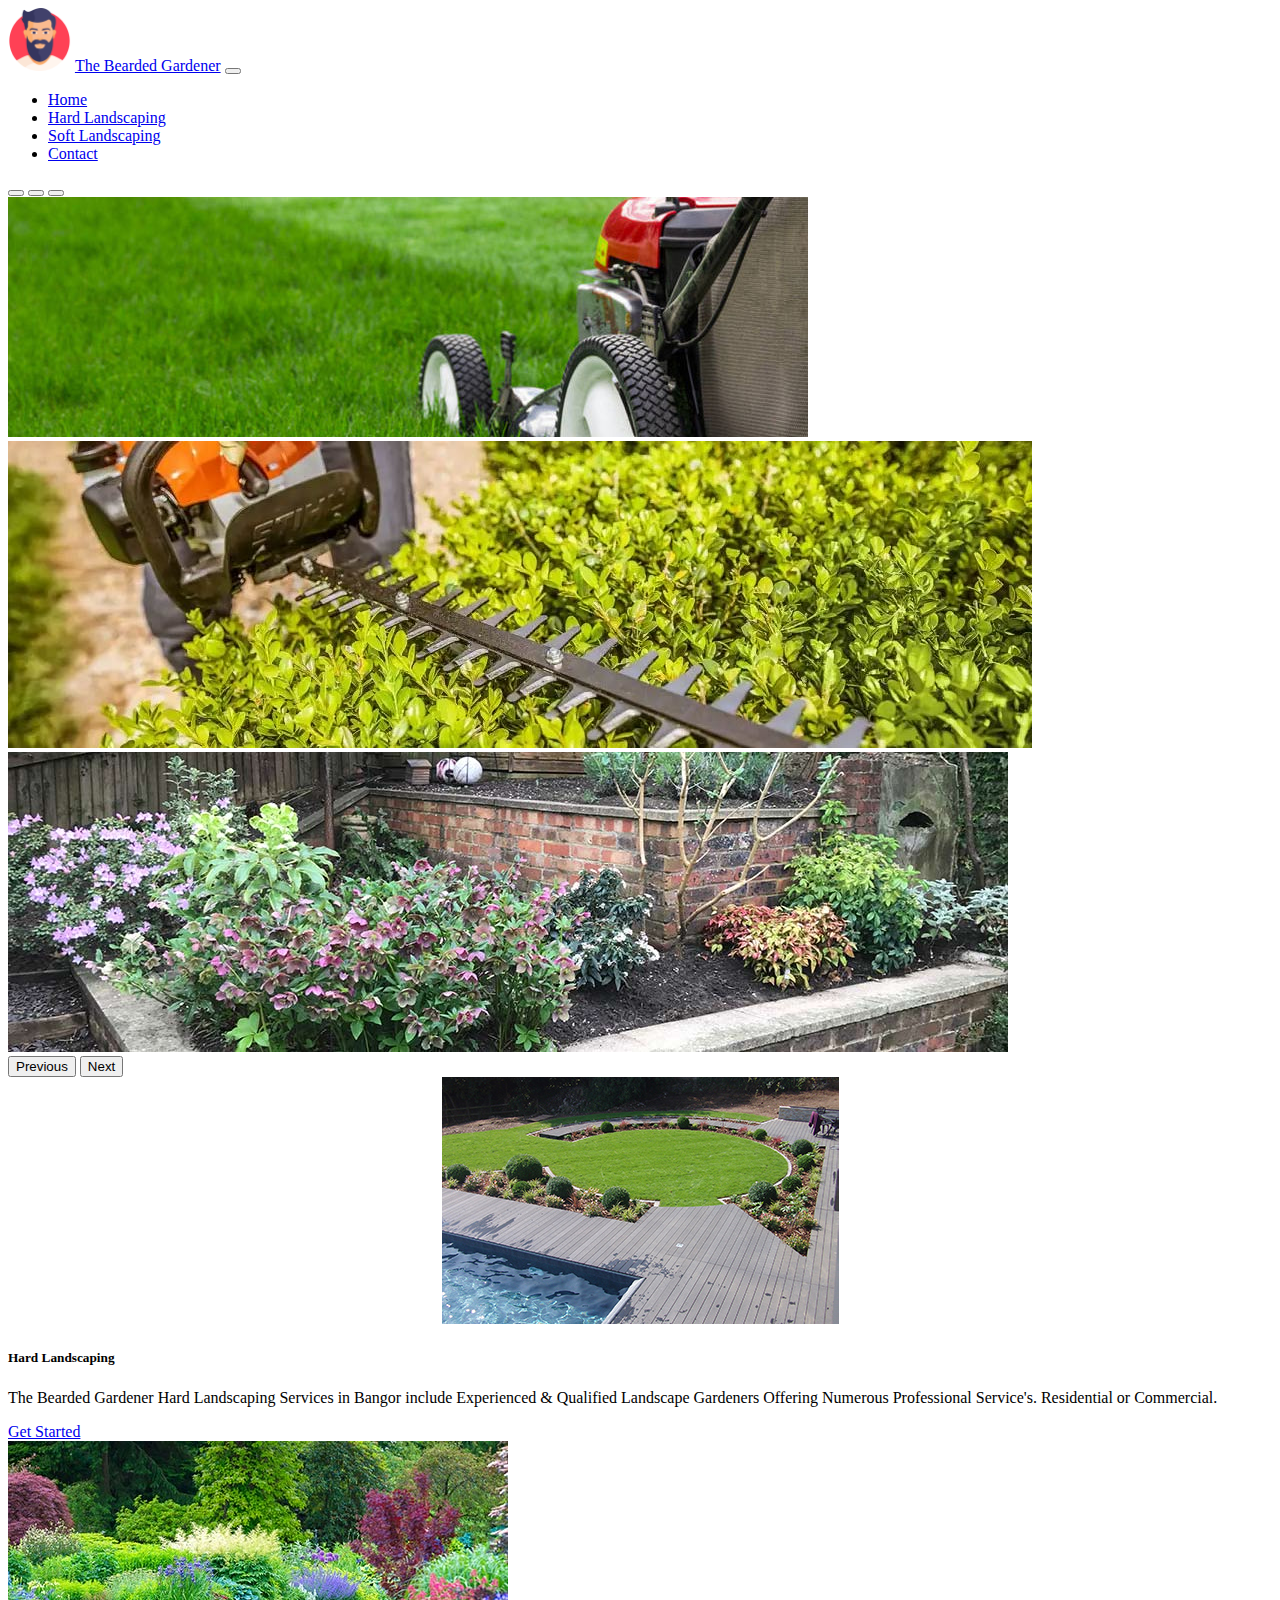
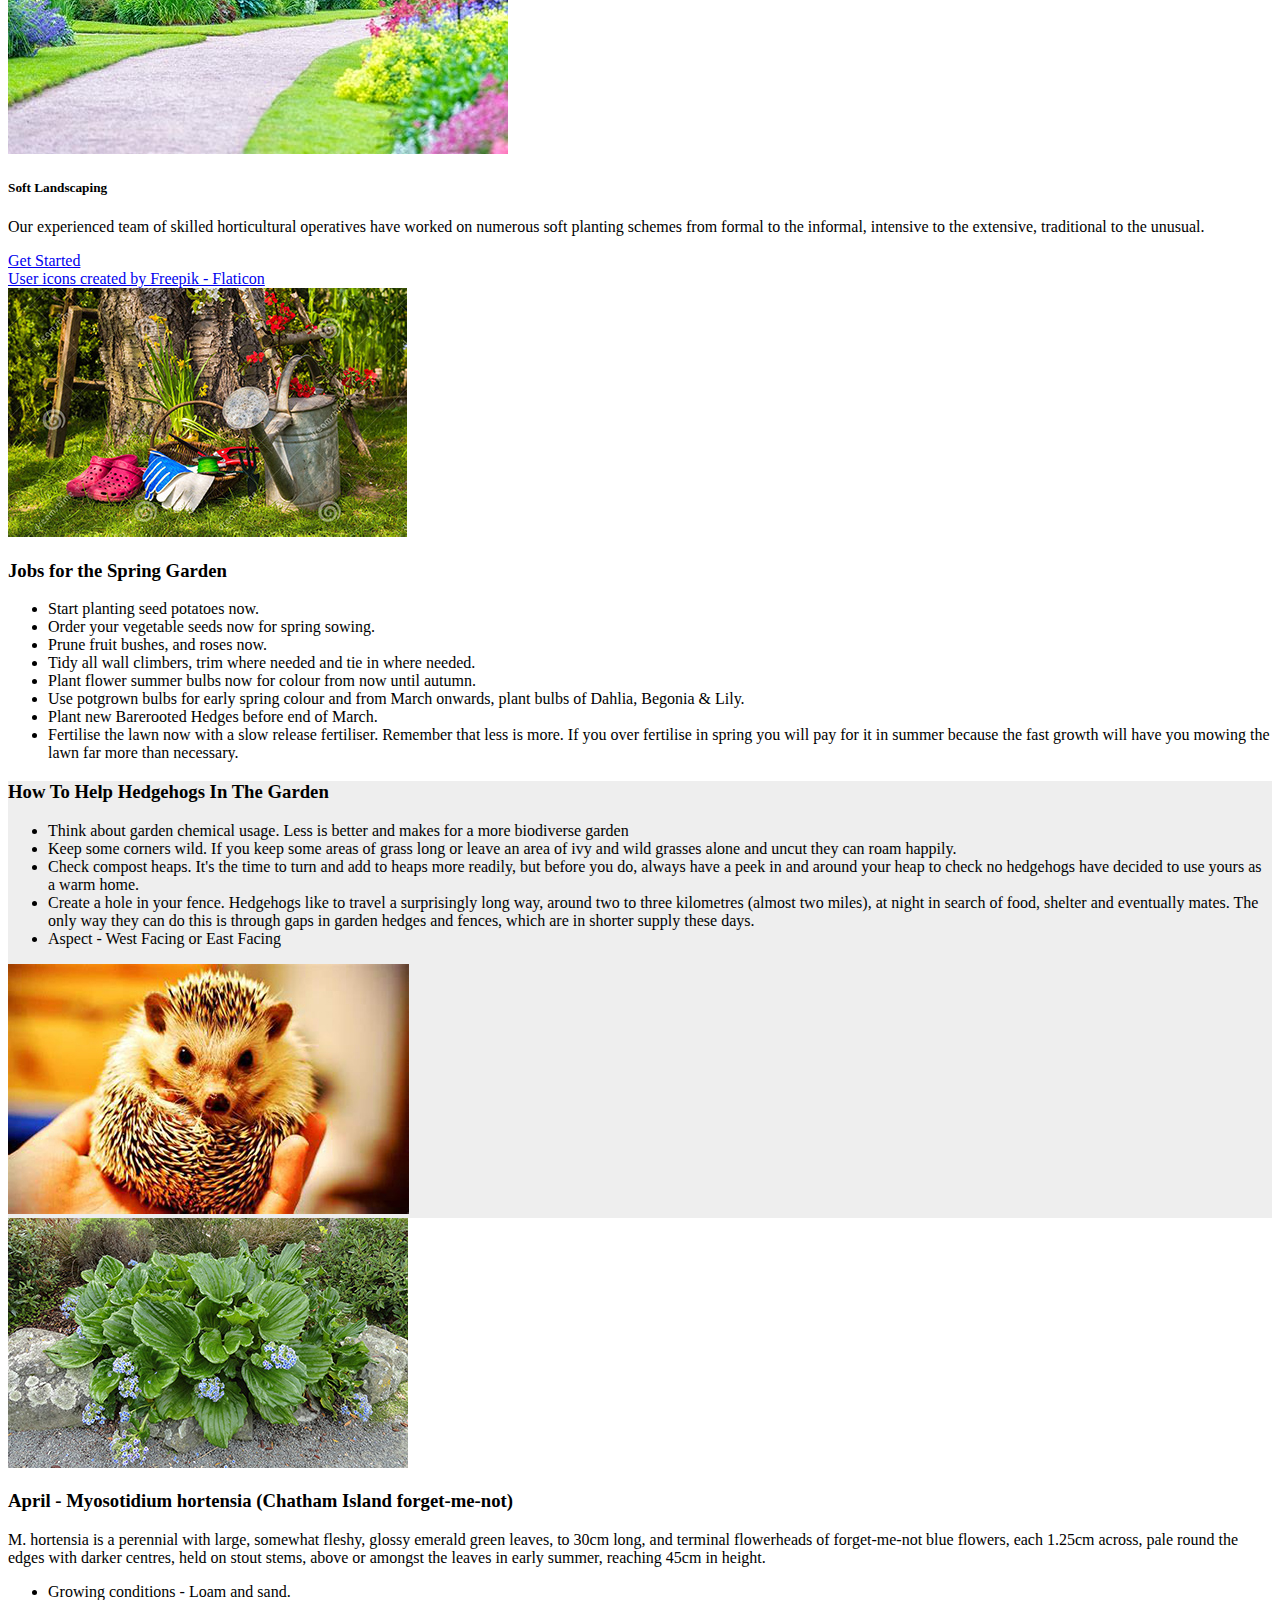
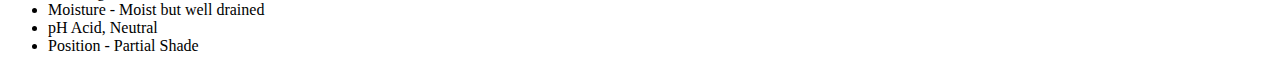
<file: index.html>
<!doctype html>
<html lang="en">

<head>
	<title>The Bearded Gardener</title>
	<!-- Required meta tags -->
	<meta charset="utf-8">
	<meta name="viewport" content="width=device-width, initial-scale=1, shrink-to-fit=no">

	<!-- Bootstrap CSS v5.0.2 -->
	<link rel="stylesheet" href="https://cdn.jsdelivr.net/npm/bootstrap@5.0.2/dist/css/bootstrap.min.css"
		integrity="sha384-EVSTQN3/azprG1Anm3QDgpJLIm9Nao0Yz1ztcQTwFspd3yD65VohhpuuCOmLASjC" crossorigin="anonymous">

	<link rel="stylesheet" href="css/mystyles.css">

</head>

<body>
	<div class="container">

		<!-- NAVBAR STARTS HERE -->
		<nav class="navbar navbar-expand-lg navbar-light bg-light">
			<div class="container-fluid">
				<img src="img/man.png" alt="Bearded Gardener Icon" class="logo">
				<a class="navbar-brand" href="index.html">The Bearded Gardener</a>
				<button class="navbar-toggler" type="button" data-bs-toggle="collapse" data-bs-target="#navbarNav"
					aria-controls="navbarNav" aria-expanded="false" aria-label="Toggle navigation">
					<span class="navbar-toggler-icon"></span>
				</button>
				<div class="collapse navbar-collapse" id="navbarNav">
					<ul class="navbar-nav">
						<li class="nav-item">
							<a class="nav-link" href="index.html">Home</a>
						</li>
						<li class="nav-item">
							<a class="nav-link" href="hard-landscaping.html">Hard Landscaping</a>
						</li>
						<li class="nav-item">
							<a class="nav-link" href="soft-landscaping.html">Soft Landscaping</a>
						</li>
						<!-- <li class="nav-item">
							<a class="nav-link" href="garden-maintenance.html">Garden Maintenance</a>
						</li> -->
						<li class="nav-item">
							<a class="nav-link" href="contact.html">Contact</a>
						</li>
					</ul>
				</div>
			</div>
		</nav>
		<!-- NAVBAR ENDS HERE -->


		<!-- Jumbotron -->
		<!-- <div class="p-5 bg-light">
            <div class="container">
                <h1 class="display-3">Mental Health Gaming Day</h1>
                <p class="lead">Jumbo helper text</p>
                <hr class="my-2">
                <p class="lead">
                    <a class="btn btn-primary btn-lg" href="Jumbo action link" role="button">More Info</a>
                </p>
            </div>
        </div> -->
		<!-- Jumbotron ends -->

		<!-- Carousel -->
		<div id="carouselExampleIndicators" class="carousel slide" data-bs-ride="carousel">
			<div class="carousel-indicators">
				<button type="button" data-bs-target="#carouselExampleIndicators" data-bs-slide-to="0" class="active"
					aria-current="true" aria-label="Slide 1"></button>
				<button type="button" data-bs-target="#carouselExampleIndicators" data-bs-slide-to="1"
					aria-label="Slide 2"></button>
				<button type="button" data-bs-target="#carouselExampleIndicators" data-bs-slide-to="2"
					aria-label="Slide 3"></button>
			</div>
			<div class="carousel-inner">
				<div class="carousel-item active">
					<img src="img/Lawnmower.jpg" class="d-block w-100" alt="Picture Of A Lawnmower">
				</div>
				<div class="carousel-item">
					<img src="img/Hedgetrimmer.jpg" class="d-block w-100" alt="Picture Of A Hedgetrimmer">
				</div>
				<div class="carousel-item">
					<img src="img/Raised Bed.jpg" class="d-block w-100" alt="Picture of Raised Bed">
				</div>
			</div>
			<button class="carousel-control-prev" type="button" data-bs-target="#carouselExampleIndicators"
				data-bs-slide="prev">
				<span class="carousel-control-prev-icon" aria-hidden="true"></span>
				<span class="visually-hidden">Previous</span>
			</button>
			<button class="carousel-control-next" type="button" data-bs-target="#carouselExampleIndicators"
				data-bs-slide="next">
				<span class="carousel-control-next-icon" aria-hidden="true"></span>
				<span class="visually-hidden">Next</span>
			</button>
		</div>
		<!-- Carousel Ends -->

		<!-- Cards -->
		<div class="row mt-4">
			<div class="col-md-6">
				<div class="card h-100">
					<div class="center">
						<img src="img/Hard Landscaping.jpg" class="card-img-top"
							alt="Picture of Hard Landscaping">
					</div>
					<div class="card-body">
						<h5 class="card-title">Hard Landscaping</h5>
						<p class="card-text">The Bearded Gardener Hard Landscaping Services in Bangor include Experienced & Qualified Landscape Gardeners Offering Numerous Professional Service's. Residential or Commercial.
						</p>
						<a href="hard-landscaping.html" class="btn btn-primary">Get Started</a>
					</div>
				</div>
			</div>
			<div class="col-md-6">
				<div class="card h-100">
					<img src="img/Soft landscaping.jpg" class="card-img-top" 
					    alt="Picture of Soft Landscaping">
					<div class="card-body">
						<h5 class="card-title">Soft Landscaping</h5>
						<p class="card-text">Our experienced team of skilled horticultural operatives have worked on numerous soft planting 
						   schemes from formal to the informal, intensive to the extensive, traditional to the unusual.</p>
						<a href="soft-landscaping.html" class="btn btn-primary">Get Started</a>
					</div>
				</div>
			</div>
			<a href="https://www.flaticon.com/free-icons/user" title="user icons">User icons created by Freepik - Flaticon</a>
			<!-- <div class="col-md-4">
				<div class="card h-100">
					<img src="img/Garden Maintenance.jpg" class="card-img-top" alt="Picture of Garden Maintenace">
					<div class="card-body">
						<h5 class="card-title">Garden Maintenance</h5>
						<p class="card-text">As well as managing commercial projects, we maintain private gardens 
							ranging from 50m² to 2 acres in size to an exacting standard.</p>
						<a href="#" class="btn btn-primary">Read More</a>
					</div>
				</div>
			</div> -->
		</div>

		<div class="row mt-4">
			<div class="col-md-5">
				<img src="img/Jobs for the Sping Garden.jpg" alt="Picture of a Spring Garden" class="w-100">
			</div>
			<div class="col-md-7">
				<h3>Jobs for the Spring Garden</h3>
				<ul>
					<li>Start planting seed potatoes now.</li>
					<li>Order your vegetable seeds now for spring sowing.</li>
					<li>Prune fruit bushes, and roses now.</li>
					<li>Tidy all wall climbers, trim where needed and tie in where needed.</li>
					<li>Plant flower summer bulbs now for colour from now until autumn. </li>
					<li>Use potgrown bulbs for early spring colour and from March onwards, plant bulbs of Dahlia, Begonia & Lily.</li>
					<li>Plant new Barerooted Hedges before end of March.</li>
					<li>Fertilise the lawn now with a slow release fertiliser. Remember that less is more. 
						If you over fertilise in spring you will pay for it in summer because the fast growth 
						will have you mowing the lawn far more than necessary.</li>
				</ul>
			</div>
		</div>

	</div>

	<div class="greyback p-4 mt-4">
		<div class="container">
			<div class="row">
				<div class="col-md-7">
					<h3>How To Help Hedgehogs In The Garden</h3>
					<ul>
					    <li>Think about garden chemical usage. Less is better and makes for a more biodiverse garden</li>
					    <li>Keep some corners wild. If you keep some areas of grass long or leave an area of 
						    ivy and wild grasses alone and uncut they can roam happily.</li>
					    <li>Check compost heaps. It's the time to turn and add to heaps more readily, but before you do, 
						    always have a peek in and around your heap to check no hedgehogs have decided to use yours as a warm home.</li>
						<li>Create a hole in your fence. Hedgehogs like to travel a surprisingly long way, around two to three kilometres (almost two miles), 
							at night in search of food, shelter and eventually mates. 
							The only way they can do this is through gaps in garden hedges and fences, which are in shorter supply these days.</li>
						<li>Aspect - West Facing or East Facing</li>
		            </ul>
				</div>
				<div class="col-md-5">
					<img src="img/Picture of hedgehog.jpg" alt="Picture of Hedgehog" class="w-100">
				</div>
			</div>
		</div>
	</div>


	<div class="container">
		<div class="row mt-4 mb-4">

			<div class="col-md-5">
				<img src="img/Myosotidium 1.jpg" alt="Picture of Myosotidium Hortensia" class="w-100">
			</div>
			<div class="col-md-7">
				<h3>April - Myosotidium hortensia (Chatham Island forget-me-not) </h3>
				<p>M. hortensia is a perennial with large, somewhat fleshy, glossy emerald green leaves, to 30cm long, 
				and terminal flowerheads of forget-me-not blue flowers, each 1.25cm across, pale round the edges with darker centres, 
				held on stout stems, 
				above or amongst the leaves in early summer, reaching 45cm in height.</p>
				<ul>
					<li>Growing conditions - Loam and sand.</li>
					<li>Moisture - Moist but well drained</li>
					<li>pH Acid, Neutral</li>
					<li>Position - Partial Shade</li>
				</ul>
				
			</div>
		</div>
	</div>






	<!-- closing container tag no content below!!! -->
	</div>

	<!-- Bootstrap JavaScript Libraries -->
	<script src="https://cdn.jsdelivr.net/npm/@popperjs/core@2.9.2/dist/umd/popper.min.js"
		integrity="sha384-IQsoLXl5PILFhosVNubq5LC7Qb9DXgDA9i+tQ8Zj3iwWAwPtgFTxbJ8NT4GN1R8p"
		crossorigin="anonymous"></script>
	<script src="https://cdn.jsdelivr.net/npm/bootstrap@5.0.2/dist/js/bootstrap.min.js"
		integrity="sha384-cVKIPhGWiC2Al4u+LWgxfKTRIcfu0JTxR+EQDz/bgldoEyl4H0zUF0QKbrJ0EcQF"
		crossorigin="anonymous"></script>
</body>

</html>
</file>
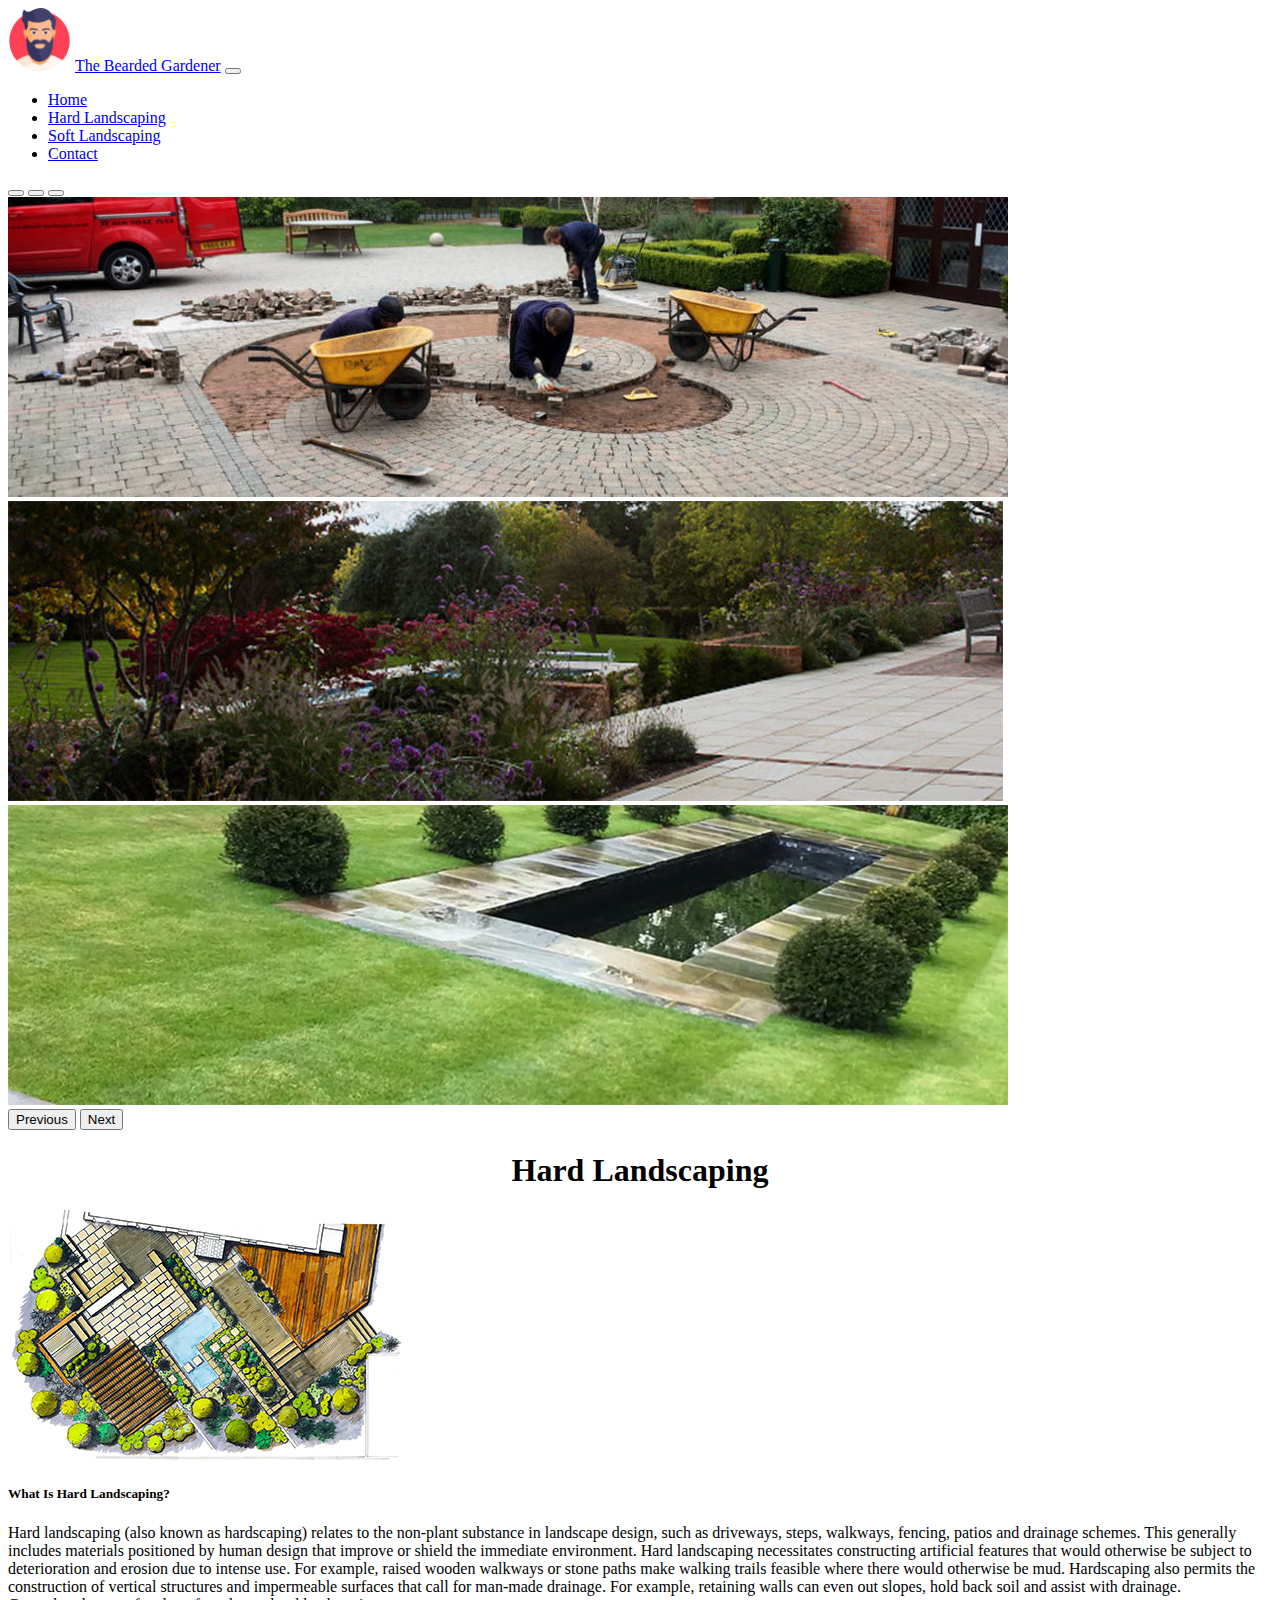
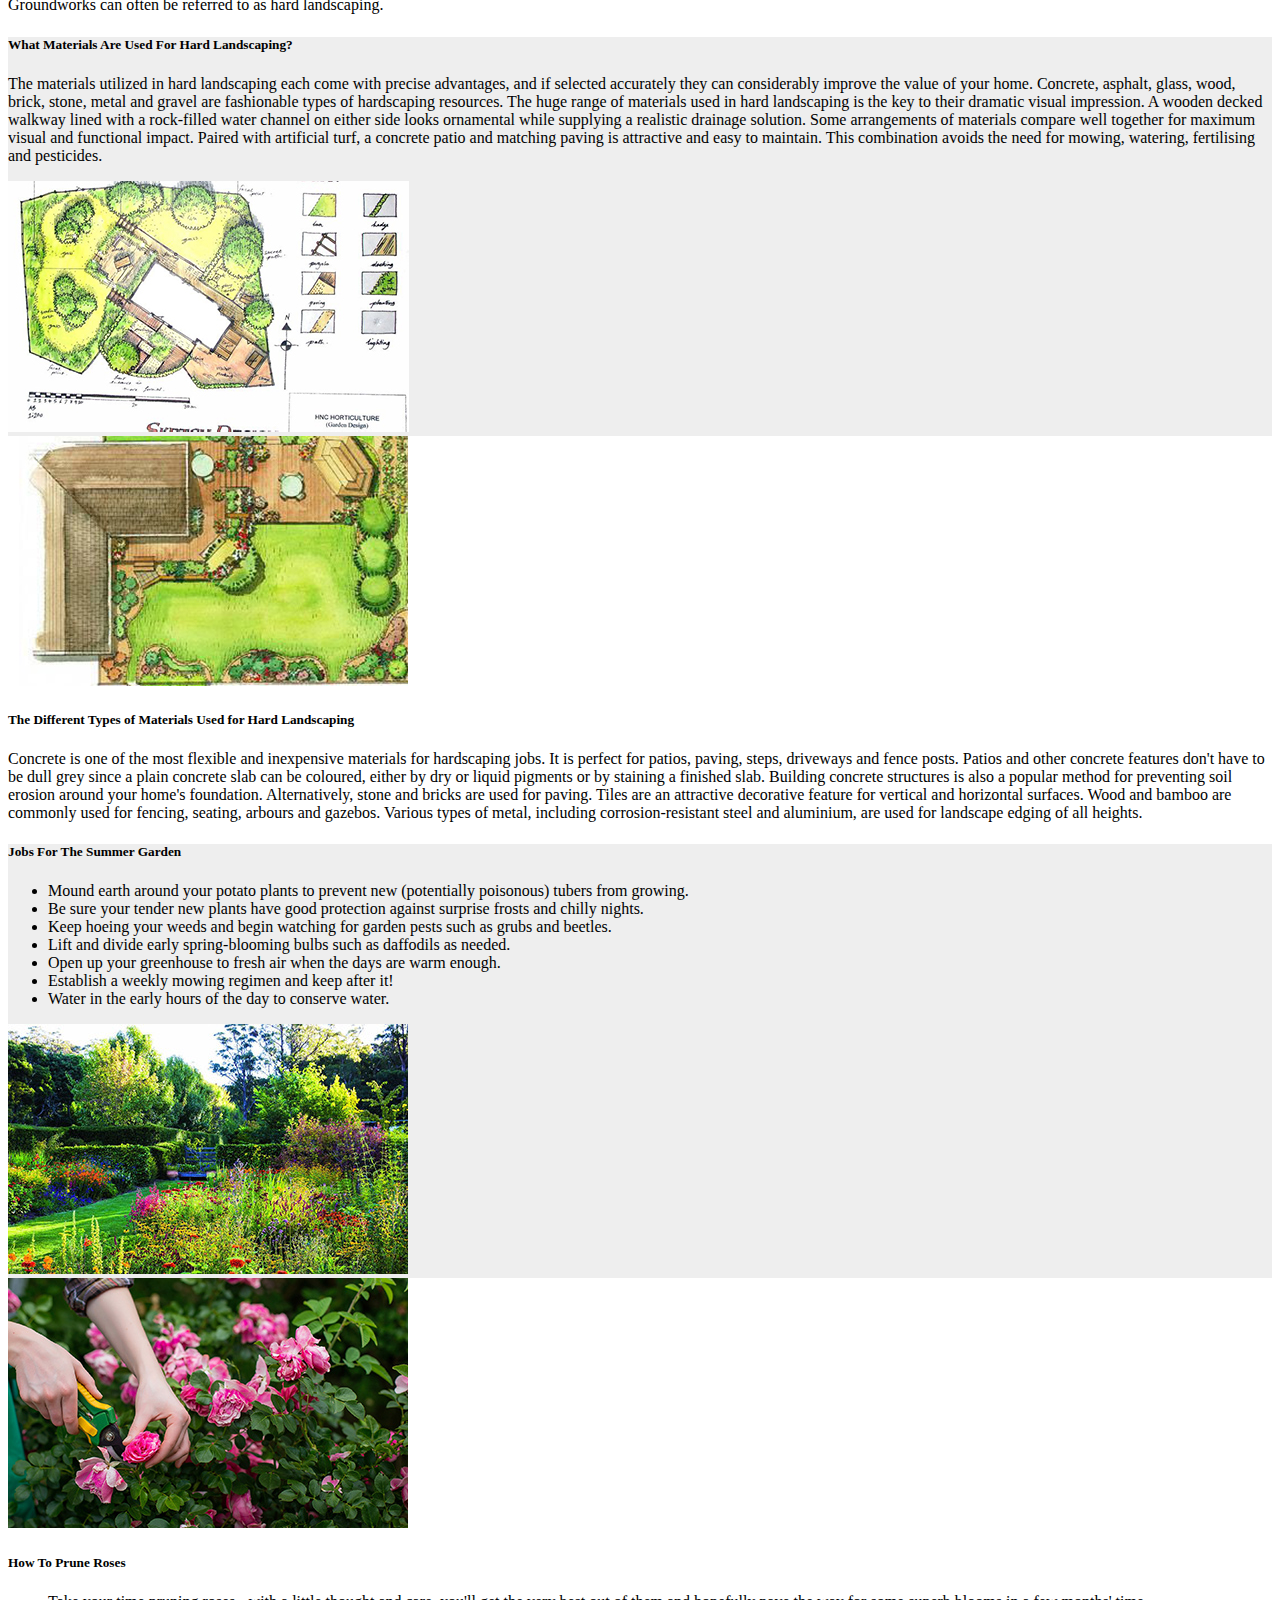
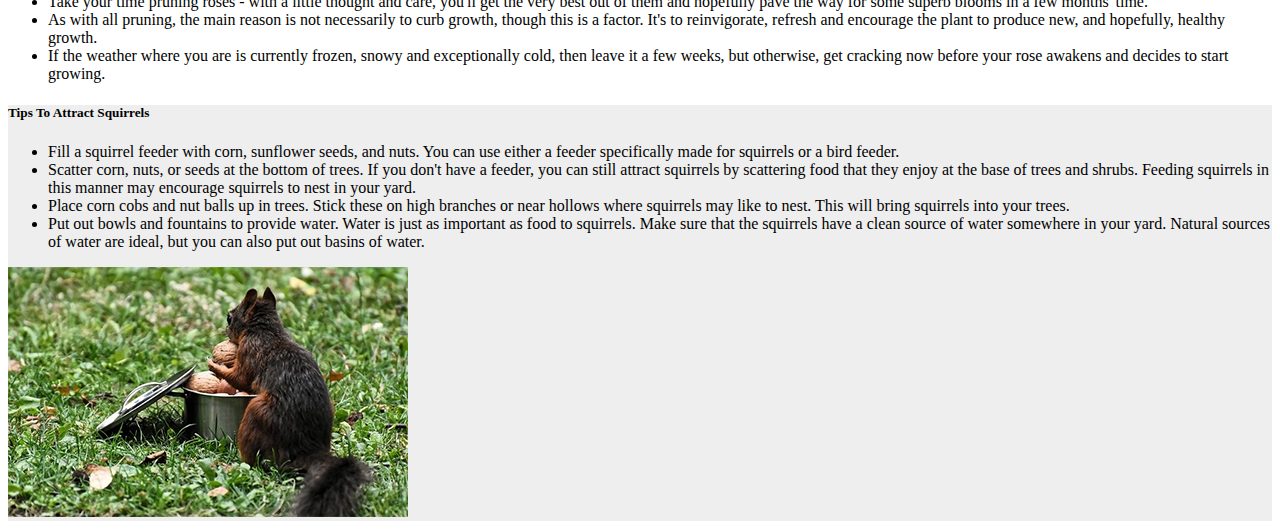
<file: hard-landscaping.html>
<!doctype html>
<html lang="en">

<head>
	<title>The Bearded Gardener</title>
	<!-- Required meta tags -->
	<meta charset="utf-8">
	<meta name="viewport" content="width=device-width, initial-scale=1, shrink-to-fit=no">

	<!-- Bootstrap CSS v5.0.2 -->
	<link rel="stylesheet" href="https://cdn.jsdelivr.net/npm/bootstrap@5.0.2/dist/css/bootstrap.min.css"
		integrity="sha384-EVSTQN3/azprG1Anm3QDgpJLIm9Nao0Yz1ztcQTwFspd3yD65VohhpuuCOmLASjC" crossorigin="anonymous">

	<link rel="stylesheet" href="css/mystyles.css">

</head>

<body>
	<div class="container">

		<!-- NAVBAR STARTS HERE -->
		<nav class="navbar navbar-expand-lg navbar-light bg-light">
			<div class="container-fluid">
				<img src="img/man.png" alt="Bearded Gardener Icon" class="logo">
				<a class="navbar-brand" href="index.html">The Bearded Gardener</a>
				<button class="navbar-toggler" type="button" data-bs-toggle="collapse" data-bs-target="#navbarNav"
					aria-controls="navbarNav" aria-expanded="false" aria-label="Toggle navigation">
					<span class="navbar-toggler-icon"></span>
				</button>
				<div class="collapse navbar-collapse" id="navbarNav">
					<ul class="navbar-nav">
						<li class="nav-item">
							<a class="nav-link" href="index.html">Home</a>
						</li>
						<li class="nav-item">
							<a class="nav-link" href="hard-landscaping.html">Hard Landscaping</a>
						</li>
						<li class="nav-item">
							<a class="nav-link" href="soft-landscaping.html">Soft Landscaping</a>
						</li>
						<li class="nav-item">
							<a class="nav-link" href="contact.html">Contact</a>
						</li>
					</ul>
				</div>
			</div>
		</nav>
		<!-- NAVBAR ENDS HERE -->



		<!-- Carousel -->
		<div id="carouselExampleIndicators" class="carousel slide" data-bs-ride="carousel">
			<div class="carousel-indicators">
				<button type="button" data-bs-target="#carouselExampleIndicators" data-bs-slide-to="0" class="active"
					aria-current="true" aria-label="Slide 1"></button>
				<button type="button" data-bs-target="#carouselExampleIndicators" data-bs-slide-to="1"
					aria-label="Slide 2"></button>
				<button type="button" data-bs-target="#carouselExampleIndicators" data-bs-slide-to="2"
					aria-label="Slide 3"></button>
			</div>
			<div class="carousel-inner">
				<div class="carousel-item active">
					<img src="img/Landscaping clandeboye 1.jpg" class="d-block w-100"
						alt="Pictures of Hard landscaping">
				</div>
				<div class="carousel-item">
					<img src="img/Hard landscaping Photos 3.jpg" class="d-block w-100"
						alt="Pictures of Hard landscaping">
				</div>
				<div class="carousel-item">
					<img src="img/Hard landscaping photos 2.jpg" class="d-block w-100"
						alt="Pictures of Hard landscaping">
				</div>
			</div>
			<button class="carousel-control-prev" type="button" data-bs-target="#carouselExampleIndicators"
				data-bs-slide="prev">
				<span class="carousel-control-prev-icon" aria-hidden="true"></span>
				<span class="visually-hidden">Previous</span>
			</button>
			<button class="carousel-control-next" type="button" data-bs-target="#carouselExampleIndicators"
				data-bs-slide="next">
				<span class="carousel-control-next-icon" aria-hidden="true"></span>
				<span class="visually-hidden">Next</span>
			</button>
		</div>
		<!-- Carousel Ends -->
		<h1 class="center mt-3">Hard Landscaping</h1>
		
		<!-- Cards -->
		<div class="row mt-4">
			<div class="col-md-4">
				<img src="img/Hard Landscaping Plan 4.jpg" class="w-100" alt="Picture of Hard Landscaping Plan" />
			</div>
			<div class="col-md-8">
				<h5 class="card-title">What Is Hard Landscaping?</h5>
				<p class="card-text">Hard landscaping (also known as hardscaping) relates to the non-plant
					substance in landscape design, such as driveways, steps, walkways,
					fencing, patios and drainage schemes.
					This generally includes materials positioned by human design that improve or shield the
					immediate environment. Hard landscaping necessitates constructing
					artificial features that would otherwise be subject to deterioration and erosion due to
					intense
					use.
					For example, raised wooden walkways or stone paths make walking trails feasible where there
					would otherwise be mud. Hardscaping also permits
					the construction of vertical structures and impermeable surfaces that call for man-made
					drainage.
					For example, retaining walls can even out slopes, hold back soil and assist with drainage.
					Groundworks can often be referred to as hard landscaping.</p>
			</div>
		</div>
	</div>
	<div class="greyback p-4 mt-4">
		<div class="container">
			<div class="row">
				<div class="col-md-7">
					<h5>What Materials Are Used For Hard Landscaping?</h5>
					<p>The materials utilized in hard landscaping each come with precise
						advantages,
						and if selected accurately they can considerably improve the value of your home.
						Concrete, asphalt, glass, wood, brick, stone, metal and gravel are fashionable types of
						hardscaping resources. The huge range of materials used in hard landscaping is the key to
						their dramatic visual impression. A wooden decked walkway lined with a rock-filled water
						channel on either side looks ornamental while supplying a realistic drainage solution.
						Some arrangements of materials compare well together for maximum visual and functional
						impact. Paired with artificial turf, a concrete patio and matching paving is attractive
						and easy to maintain. This combination avoids the need for mowing, watering, fertilising
						and pesticides.</p>
				</div>
				<div class="col-md-5">
					<img src="img/Hard Landscaping Plan 3.jpg" alt="Picture of Hard Landscaping Plan" class="w-100">
				</div>
			</div>
		</div>
	</div>

	<div class="container mt-4">
		<div class="row">
			<div class="col-md-4">
				<img src="img/Hard landscaping 6.jpg" class="card-img-top" alt="Picture of Hard Landscaping Plan">
			</div>
			<div class="col-md-8">
				<h5 class="card-title">The Different Types of Materials Used for Hard Landscaping</h5>
				<p class="card-text">Concrete is one of the most flexible and inexpensive materials for
					hardscaping
					jobs. It is perfect for
					patios, paving, steps, driveways and fence posts. Patios and other concrete features don't
					have
					to be dull
					grey since a plain concrete slab can be coloured, either by dry or liquid pigments or by
					staining a finished
					slab. Building concrete structures
					is also a popular method for preventing soil erosion around your home's foundation.
					Alternatively, stone and bricks are used
					for paving. Tiles are an attractive decorative feature for vertical and horizontal surfaces.
					Wood and bamboo are commonly
					used for fencing, seating, arbours and gazebos. Various types of metal, including
					corrosion-resistant steel and aluminium,
					are used for landscape edging of all heights.</p>
			</div>
		</div>
	</div>

	<div class="greyback p-4 mt-4">
		<div class="container">
			<div class="row">

				<div class="col-md-7">
					<h5>Jobs For The Summer Garden</h5>
					<ul>
						<li>Mound earth around your potato plants to prevent new (potentially poisonous) tubers from
							growing.
						</li>
						<li>Be sure your tender new plants have good protection against surprise frosts and chilly
							nights.
						</li>
						<li>Keep hoeing your weeds and begin watching for garden pests such as grubs and beetles.</li>
						<li>Lift and divide early spring-blooming bulbs such as daffodils as needed.</li>
						<li>Open up your greenhouse to fresh air when the days are warm enough.</li>
						<li>Establish a weekly mowing regimen and keep after it!</li>
						<li>Water in the early hours of the day to conserve water.</li>
					</ul>
				</div>
				<div class="col-md-5">
					<img src="img/Summer garden 1.jpg" alt="Picture Of A Summer Garden" class="w-100">
				</div>
			</div>
		</div>
	</div>

	


	

	<div class="container mt-4">
		<div class="row">
			<div class="col-md-4">
				<img src="img/Pruning roses 1.jpg" class="card-img-top" alt="Picture of Hard Landscaping Plan">
			</div>
			<div class="col-md-7">
				<h5 class="card-title">How To Prune Roses</h5>
				<ul>
					<li>Take your time pruning roses - with a little thought and care, you'll get the very best out of them and hopefully pave the way for some superb blooms in a few months' time.</li>
					<li>As with all pruning, the main reason is not necessarily to curb growth, though this is a
						factor. It's to
						reinvigorate, refresh and encourage the plant to produce new, and hopefully, healthy growth.
					</li>
					<li>If the weather where you are is currently frozen, snowy and exceptionally cold, then leave
						it a few weeks,
						but otherwise, get cracking now before your rose awakens and decides to start growing. </li>
					
				</ul>
			    
			</div>
		</div>
	</div>

    <div class="greyback p-4 mt-4 mt-4">
		<div class="container">
			<div class="row">

				<div class="col-md-7">
					<h5 class="card-title">Tips To Attract Squirrels</h5>
					<ul>
						<li>Fill a squirrel feeder with corn, sunflower seeds, and nuts. You can use either a feeder 
							specifically made for squirrels or a bird feeder.
						</li>
						<li>Scatter corn, nuts, or seeds at the bottom of trees. If you don't have a feeder, you can still attract squirrels by 
							scattering food that they 
							enjoy at the base of trees and shrubs. Feeding squirrels in this manner may encourage squirrels to nest in your yard.
						</li>
						<li>Place corn cobs and nut balls up in trees. Stick these on high branches or near hollows where squirrels may like to nest. 
							This will bring squirrels into your trees. </li>
						<li>Put out bowls and fountains to provide water. Water is just as important as food to squirrels. Make sure that the squirrels have a
							 clean source of water somewhere in your yard. Natural sources of water are ideal, but you can also put out basins of water.</li>
						</ul>
				</div>
				<div class="col-md-5">
					<img src="img/Squirrel.jpg" alt="Picture Of A Summer Garden" class="w-100">
				</div>
			</div>
		</div>
	</div>
	
	
	<!-- closing container tag no content below!!! -->
	</div>

	<!-- Bootstrap JavaScript Libraries -->
	<script src="https://cdn.jsdelivr.net/npm/@popperjs/core@2.9.2/dist/umd/popper.min.js"
		integrity="sha384-IQsoLXl5PILFhosVNubq5LC7Qb9DXgDA9i+tQ8Zj3iwWAwPtgFTxbJ8NT4GN1R8p"
		crossorigin="anonymous"></script>
	<script src="https://cdn.jsdelivr.net/npm/bootstrap@5.0.2/dist/js/bootstrap.min.js"
		integrity="sha384-cVKIPhGWiC2Al4u+LWgxfKTRIcfu0JTxR+EQDz/bgldoEyl4H0zUF0QKbrJ0EcQF"
		crossorigin="anonymous"></script>
</body>

</html>
</file>
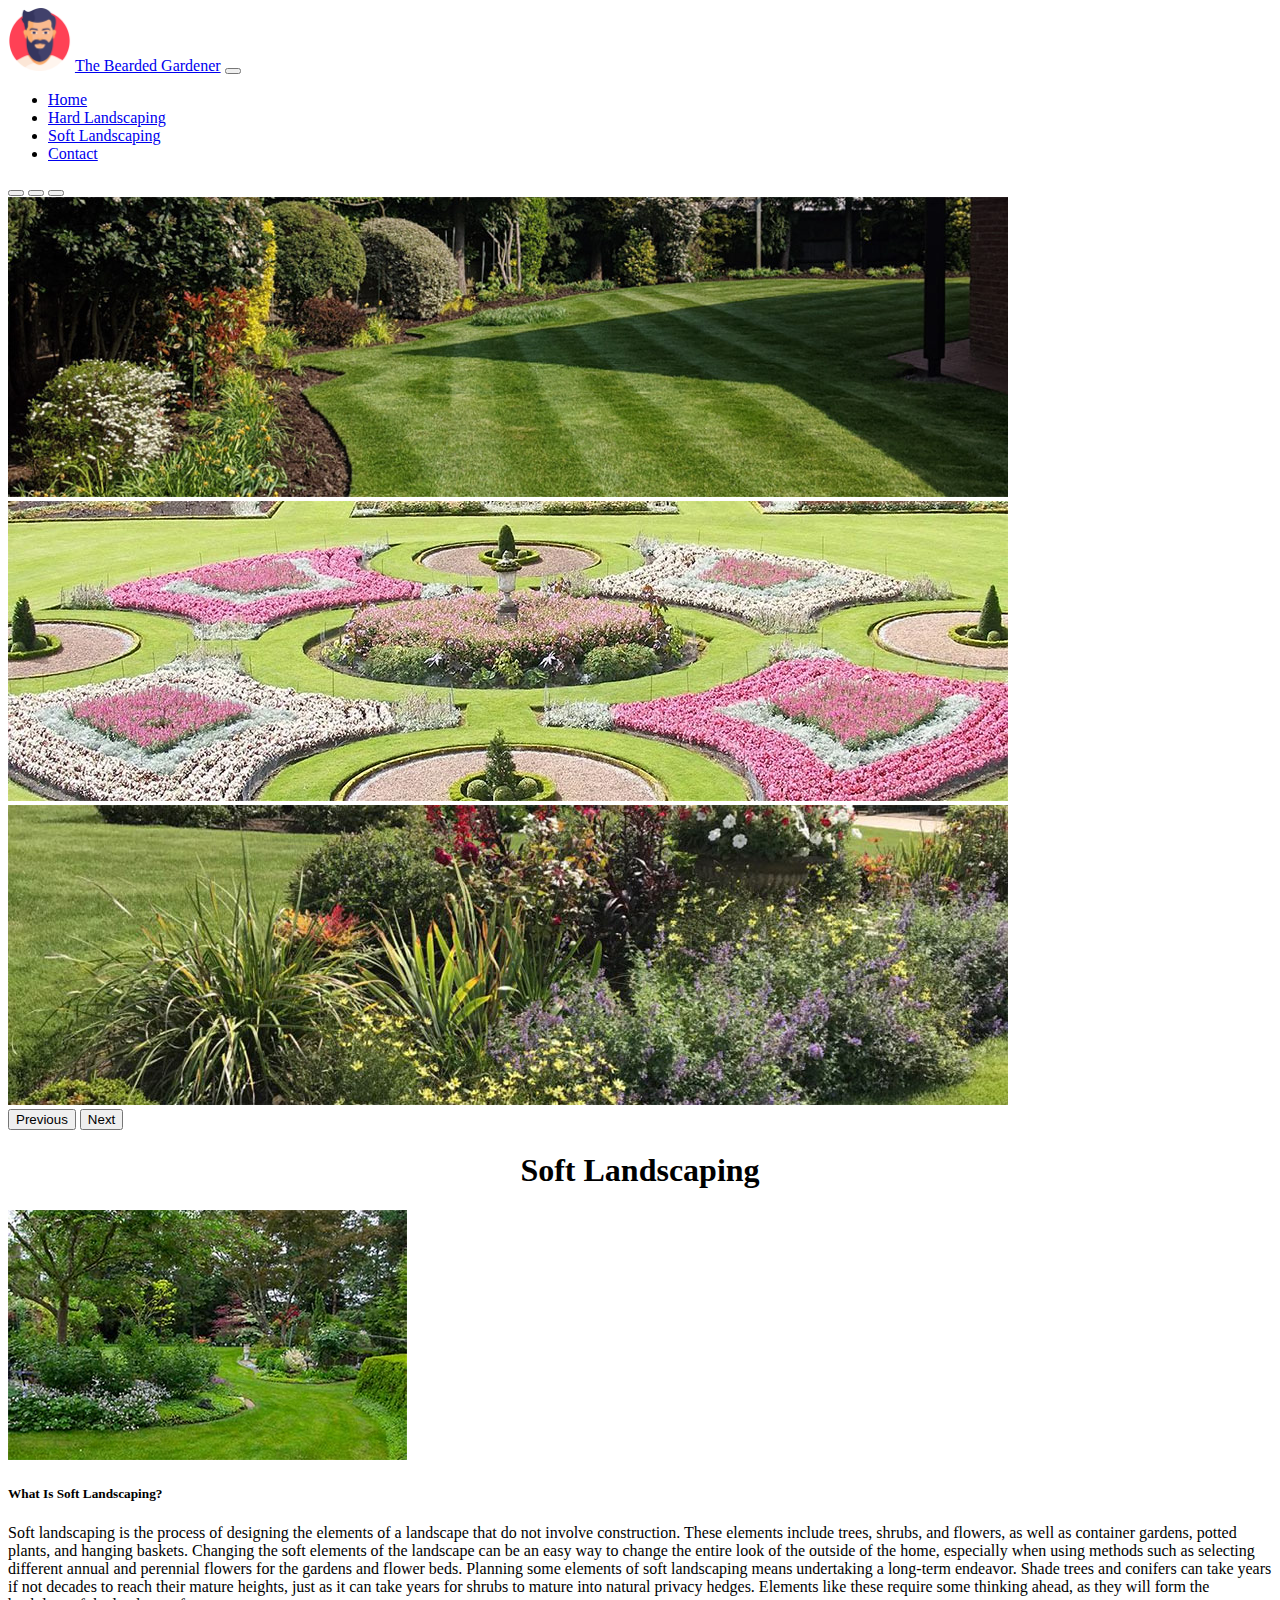
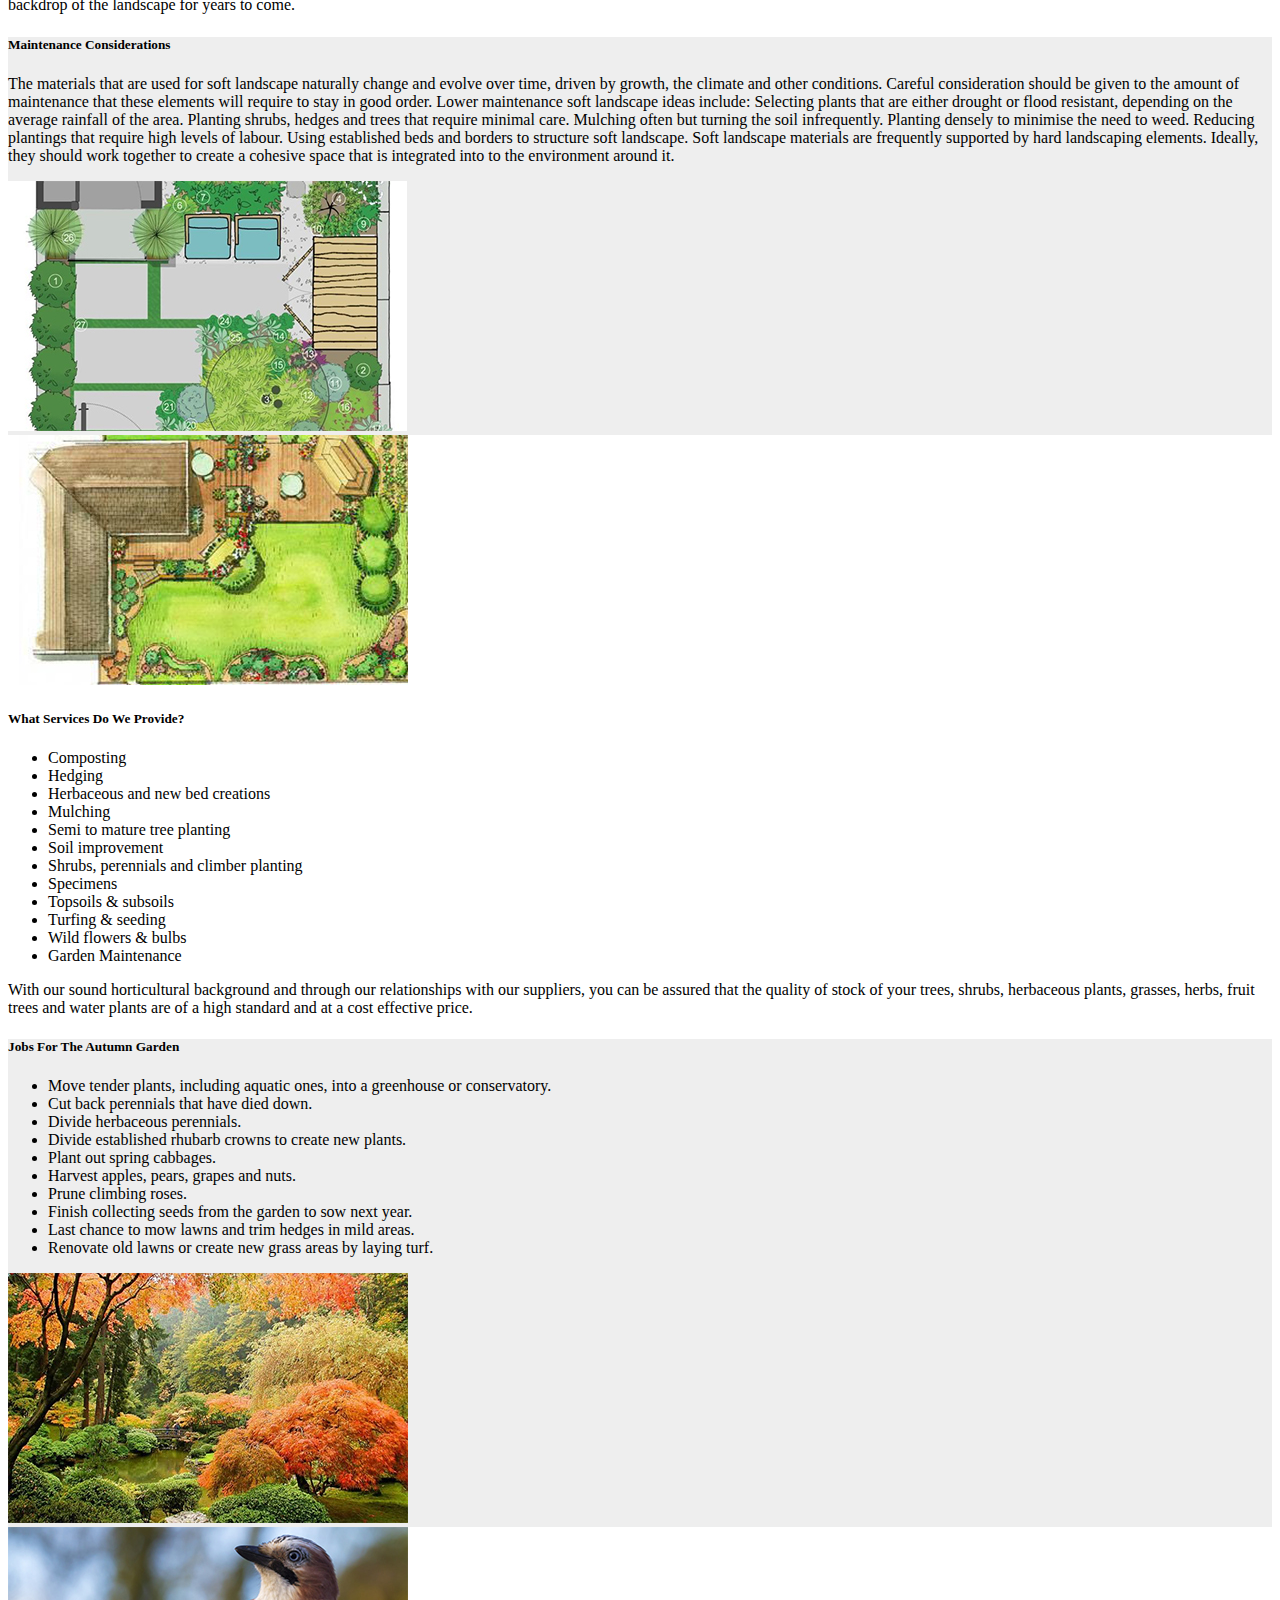
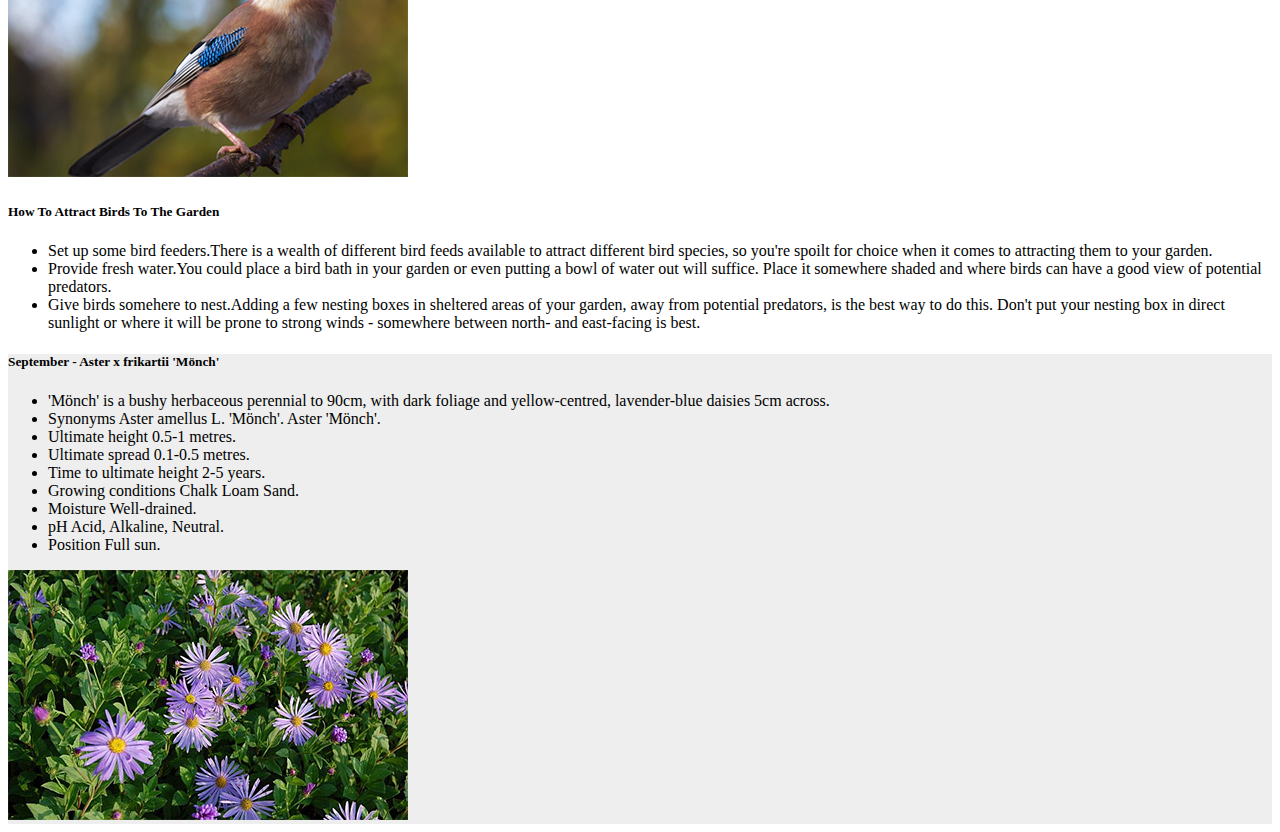
<file: soft-landscaping.html>
<!doctype html>
<html lang="en">

<head>
	<title>The Bearded Gardener</title>
	<!-- Required meta tags -->
	<meta charset="utf-8">
	<meta name="viewport" content="width=device-width, initial-scale=1, shrink-to-fit=no">

	<!-- Bootstrap CSS v5.0.2 -->
	<link rel="stylesheet" href="https://cdn.jsdelivr.net/npm/bootstrap@5.0.2/dist/css/bootstrap.min.css"
		integrity="sha384-EVSTQN3/azprG1Anm3QDgpJLIm9Nao0Yz1ztcQTwFspd3yD65VohhpuuCOmLASjC" crossorigin="anonymous">

	<link rel="stylesheet" href="css/mystyles.css">

</head>

<body>
	<div class="container">

		<!-- NAVBAR STARTS HERE -->
		<nav class="navbar navbar-expand-lg navbar-light bg-light">
			<div class="container-fluid">
				<img src="img/man.png" alt="Bearded Gardener Icon" class="logo">
				<a class="navbar-brand" href="index.html">The Bearded Gardener</a>
				<button class="navbar-toggler" type="button" data-bs-toggle="collapse" data-bs-target="#navbarNav"
					aria-controls="navbarNav" aria-expanded="false" aria-label="Toggle navigation">
					<span class="navbar-toggler-icon"></span>
				</button>
				<div class="collapse navbar-collapse" id="navbarNav">
					<ul class="navbar-nav">
						<li class="nav-item">
							<a class="nav-link" href="index.html">Home</a>
						</li>
						<li class="nav-item">
							<a class="nav-link" href="hard-landscaping.html">Hard Landscaping</a>
						</li>
						<li class="nav-item">
							<a class="nav-link" href="soft-landscaping.html">Soft Landscaping</a>
						</li>
						<li class="nav-item">
							<a class="nav-link" href="contact.html">Contact</a>
						</li>
					</ul>
				</div>
			</div>
		</nav>
		<!-- NAVBAR ENDS HERE -->


		<!-- Jumbotron -->
		<!-- <div class="p-5 bg-light">
            <div class="container">
                <h1 class="display-3">Mental Health Gaming Day</h1>
                <p class="lead">Jumbo helper text</p>
                <hr class="my-2">
                <p class="lead">
                    <a class="btn btn-primary btn-lg" href="Jumbo action link" role="button">More Info</a>
                </p>
            </div>
        </div> -->
		<!-- Jumbotron ends -->

		<!-- Carousel -->
		<div id="carouselExampleIndicators" class="carousel slide" data-bs-ride="carousel">
			<div class="carousel-indicators">
				<button type="button" data-bs-target="#carouselExampleIndicators" data-bs-slide-to="0" class="active"
					aria-current="true" aria-label="Slide 1"></button>
				<button type="button" data-bs-target="#carouselExampleIndicators" data-bs-slide-to="1"
					aria-label="Slide 2"></button>
				<button type="button" data-bs-target="#carouselExampleIndicators" data-bs-slide-to="2"
					aria-label="Slide 3"></button>
			</div>
			<div class="carousel-inner">
				<div class="carousel-item active">
					<img src="img/Soft landscaping 1.jpg" class="d-block w-100" alt="Picture Of Soft Landscaping">
				</div>
				<div class="carousel-item">
					<img src="img/Soft Landscaping 2.jpg" class="d-block w-100" alt="Picture Of Soft Landscaping">
				</div>
				<div class="carousel-item">
					<img src="img/Soft Landscaping 3.jpg" class="d-block w-100" alt="Picture Of Soft Landscaping">
				</div>
			</div>
			<button class="carousel-control-prev" type="button" data-bs-target="#carouselExampleIndicators"
				data-bs-slide="prev">
				<span class="carousel-control-prev-icon" aria-hidden="true"></span>
				<span class="visually-hidden">Previous</span>
			</button>
			<button class="carousel-control-next" type="button" data-bs-target="#carouselExampleIndicators"
				data-bs-slide="next">
				<span class="carousel-control-next-icon" aria-hidden="true"></span>
				<span class="visually-hidden">Next</span>
			</button>
		</div>
		<!-- Carousel Ends -->
		<h1 class="center mt-3">Soft Landscaping</h1>

		<!-- Cards -->
		<div class="row mt-4">
			<div class="col-md-4">
				<img src="img/Soft landscaping 4.jpg" class="w-100" alt="Picture of Soft Landscaping Scene" />
			</div>
			<div class="col-md-8">
				<h5 class="card-title">What Is Soft Landscaping?</h5>
				<p class="card-text">Soft landscaping is the process of designing the elements of a landscape that do not involve 
					construction. These elements include trees, shrubs, and flowers, as well as container gardens, 
					potted plants, and hanging baskets. Changing the soft elements of the landscape can be an easy 
					way to change the entire look of the outside of the home, especially when using methods such as 
					selecting different annual and perennial flowers for the gardens and flower beds. Planning some 
					elements of soft landscaping means undertaking a long-term endeavor. Shade trees and conifers can 
					take years if not decades to reach their mature heights, just as it can take years for shrubs to 
					mature into natural privacy hedges. Elements like these require some thinking ahead, as they will 
					form the backdrop of the landscape for years to come.</p>
			</div>
		</div>
	</div>
	<div class="greyback p-4 mt-4">
		<div class="container">
			<div class="row">
				<div class="col-md-7">
					<h5>Maintenance Considerations</h5>
					<p>The materials that are used for soft landscape naturally change and evolve over time, 
						driven by growth, the climate and other conditions. Careful consideration should be given to the amount of maintenance that these 
						elements will require to stay in good order. Lower maintenance soft landscape ideas include:
						Selecting plants that are either drought or flood resistant, depending on the average rainfall
						of the area.
						Planting shrubs, hedges and trees that require minimal care.
						Mulching often but turning the soil infrequently.
						Planting densely to minimise the need to weed.
						Reducing plantings that require high levels of labour.
						Using established beds and borders to structure soft landscape.
						Soft landscape materials are frequently supported by hard landscaping elements. Ideally, they 
						should work together to create a cohesive space that is integrated into to the environment around it.</p>
				</div>
				<div class="col-md-5">
					<img src="img/Soft Landscaping 5.jpg" alt="Picture of Soft Landscaping Plan " class="w-100">
				</div>
			</div>
		</div>
	</div>

	<div class="container mt-4">
		<div class="row">
			<div class="col-md-4">
				<img src="img/Hard landscaping 6.jpg" class="card-img-top" alt="Picture of Hard Landscaping Plan">
			</div>
			<div class="col-md-8">
				<h5 class="card-title">What Services Do We Provide?</h5>
				<p class="card-text"></p>
				<ul>
					
					<li>Composting</li>
					<li>Hedging</li>
					<li>Herbaceous and new bed creations</li>
					<li>Mulching</li>
					<li>Semi to mature tree planting</li>
				    <li>Soil improvement</li>
					<li>Shrubs, perennials and climber planting</li>
					<li>Specimens</li>
					<li>Topsoils & subsoils</li>
					<li>Turfing & seeding</li>
					<li>Wild flowers & bulbs</li>
					<li>Garden Maintenance</li>
				</ul>
				<p>With our sound horticultural background and through our relationships with our suppliers, you can 
					be assured that the quality of stock of your trees, shrubs, herbaceous plants, grasses, herbs, 
					fruit trees and water plants are of a high standard and at a cost effective price.</p>
			</div>
		</div>
	</div>

	<div class="greyback p-4 mt-4">
		<div class="container">
			<div class="row">

				<div class="col-md-7">
					<h5>Jobs For The Autumn Garden</h5>
					<ul>
						<li>Move tender plants, including aquatic ones, into a greenhouse or conservatory.</li>
						<li>Cut back perennials that have died down.</li>
						<li>Divide herbaceous perennials.</li>
						<li>Divide established rhubarb crowns to create new plants.</li>
						<li>Plant out spring cabbages.</li>
						<li>Harvest apples, pears, grapes and nuts.</li>
						<li>Prune climbing roses.</li>
						<li>Finish collecting seeds from the garden to sow next year.</li>
						<li>Last chance to mow lawns and trim hedges in mild areas.</li>
						<li>Renovate old lawns or create new grass areas by laying turf.</li>
					</ul>
				</div>
				<div class="col-md-5">
					<img src="img/Autumn Garden.jpg" alt="Picture Of A Autumn Garden" class="w-100">
				</div>
			</div>
		</div>
	</div>

	


	

	<div class="container mt-4">
		<div class="row">
			<div class="col-md-4">
				<img src="img/Garden Bird.jpg" class="card-img-top" alt="Picture of A Jay">
			</div>
			<div class="col-md-7">
				<h5 class="card-title">How To Attract Birds To The Garden</h5>
				<ul>
					<li>Set up some bird feeders.There is a wealth of different bird feeds available to attract 
						different bird species, so you're spoilt for choice when it comes to attracting them to your
						garden. </li>
					<li>Provide fresh water.You could place a bird bath in your garden or even putting a bowl of water 
						out will suffice. Place it somewhere shaded and where birds can have a good view of potential 
						predators.</li>
					<li>Give birds somehere to nest.Adding a few nesting boxes in sheltered areas of your garden, away 
						from potential predators, is the best way to do this. Don't put your nesting box in direct 
						sunlight or where it will be prone to strong winds - somewhere between north- and east-facing 
						is best. </li>
				</ul>
			    
			</div>
		</div>
	</div>

    <div class="greyback p-4 mt-4 mt-4">
		<div class="container">
			<div class="row">

				<div class="col-md-7">
					<h5 class="card-title">September - Aster x frikartii 'Mönch'</h5>
					<ul>
						<li>'Mönch' is a bushy herbaceous perennial to 90cm, with dark foliage and yellow-centred, 
							lavender-blue daisies 5cm across.</li>
						<li>Synonyms
							Aster amellus L. 'Mönch'.
							Aster 'Mönch'.</li>
						<li>Ultimate height
							0.5-1 metres.</li>
						<li>Ultimate spread
							0.1-0.5 metres.</li>
						<li>Time to ultimate height
							2-5 years.</li>
						<li>Growing conditions
							Chalk
							Loam
							Sand.</li>
						<li>Moisture
							Well-drained.</li>
						<li>pH
							Acid, Alkaline, Neutral.</li>
						<li>Position
							Full sun.</li>
					 </ul>
				</div>
				<div class="col-md-5">
					<img src="img/Aster.jpg" alt="Picture Of Aster x frikartii 'Mönch' " class="w-100">
				</div>
			</div>
		</div>
	</div>
	
		
		<!-- closing container tag no content below!!! -->
	</div>

	<!-- Bootstrap JavaScript Libraries -->
	<script src="https://cdn.jsdelivr.net/npm/@popperjs/core@2.9.2/dist/umd/popper.min.js"
		integrity="sha384-IQsoLXl5PILFhosVNubq5LC7Qb9DXgDA9i+tQ8Zj3iwWAwPtgFTxbJ8NT4GN1R8p"
		crossorigin="anonymous"></script>
	<script src="https://cdn.jsdelivr.net/npm/bootstrap@5.0.2/dist/js/bootstrap.min.js"
		integrity="sha384-cVKIPhGWiC2Al4u+LWgxfKTRIcfu0JTxR+EQDz/bgldoEyl4H0zUF0QKbrJ0EcQF"
		crossorigin="anonymous"></script>
</body>

</html>
</file>
<file: css/mystyles.css>
.roundedImg {
    border-radius:50%;
    width: 50%;
}
.center {
    text-align: center;
}

.image100{
    width:100%;
}

.greyback{
    background: #eee;                                                                                                                                                               
}

.embed-container {
    position: relative;
    padding-bottom: 56.25%;
    height: 0;
    overflow: hidden;
    max-width: 100%;
}

.embed-container iframe,
.embed-container object,
.embed-container embed {
    position: absolute;
    top: 0;
    left: 0;
    width: 100%;
    height: 100%;
}
.logo {
    width:5%;
}
</file>
